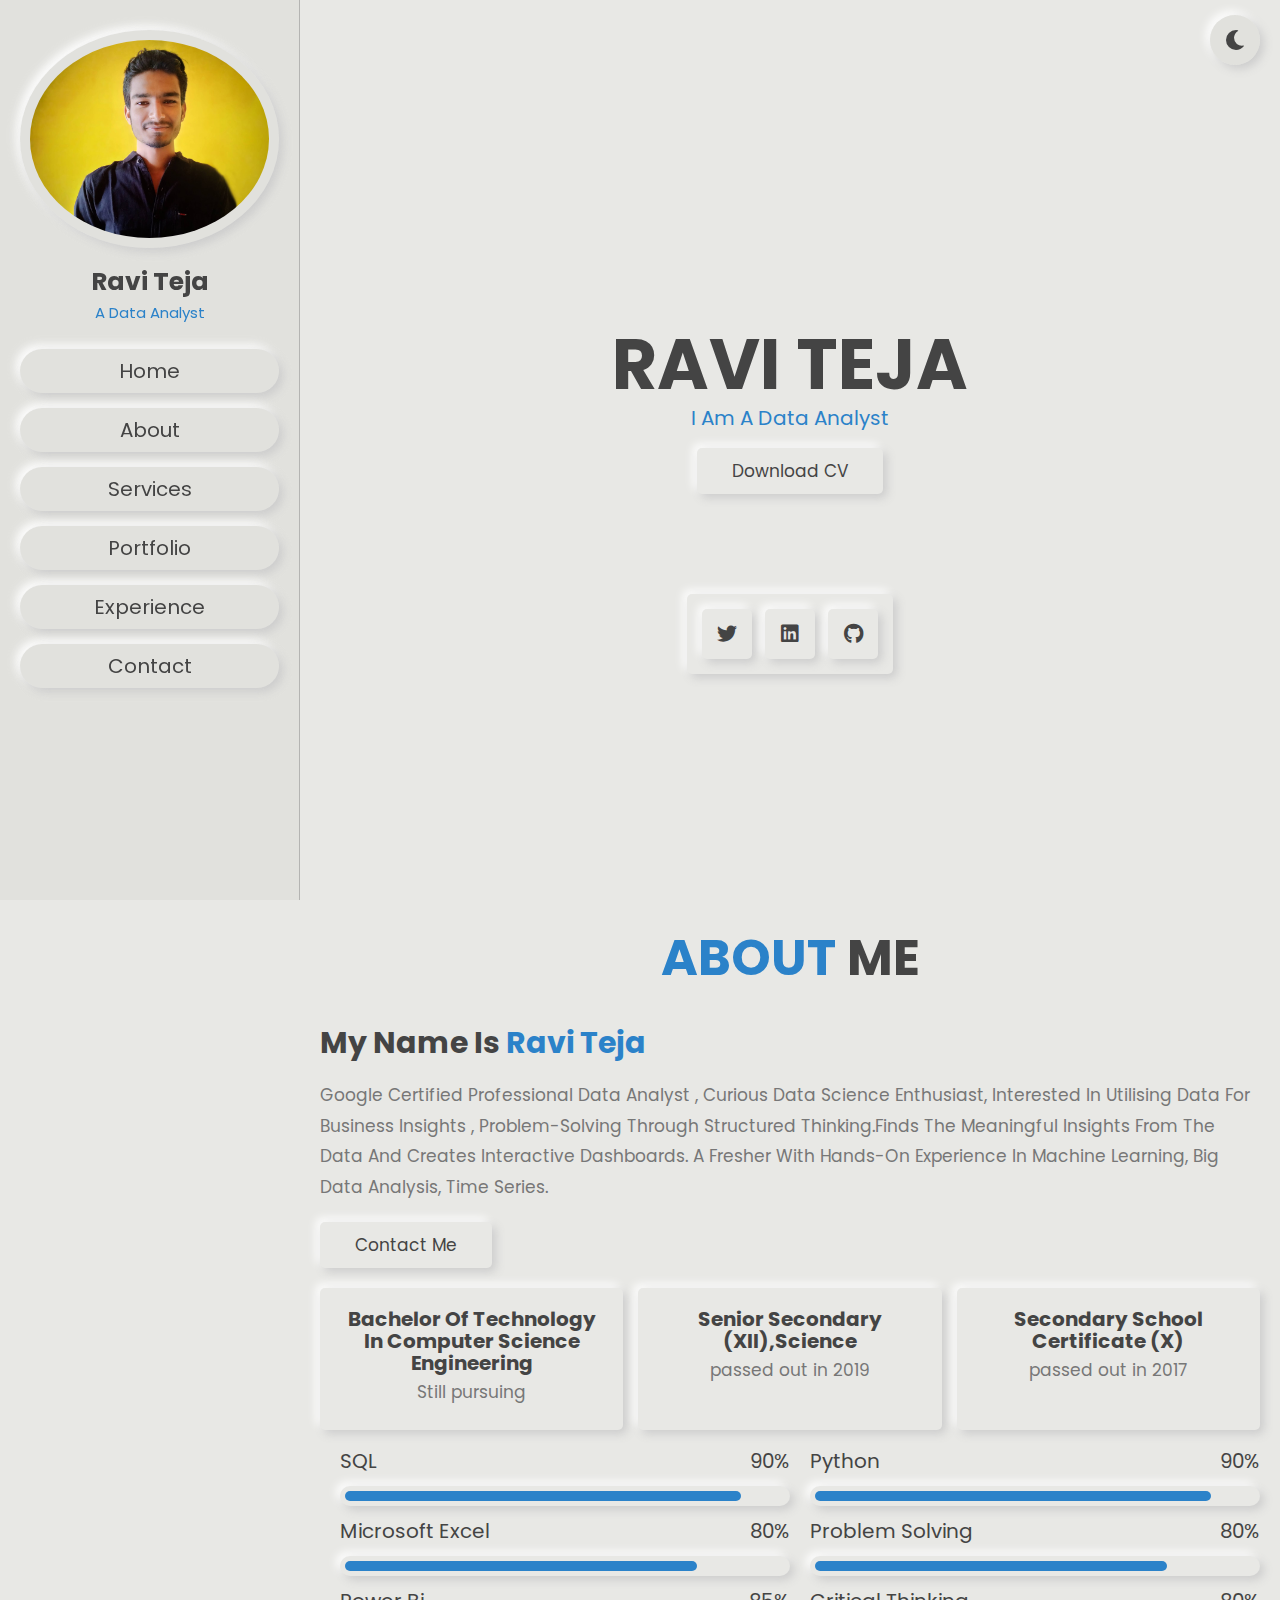
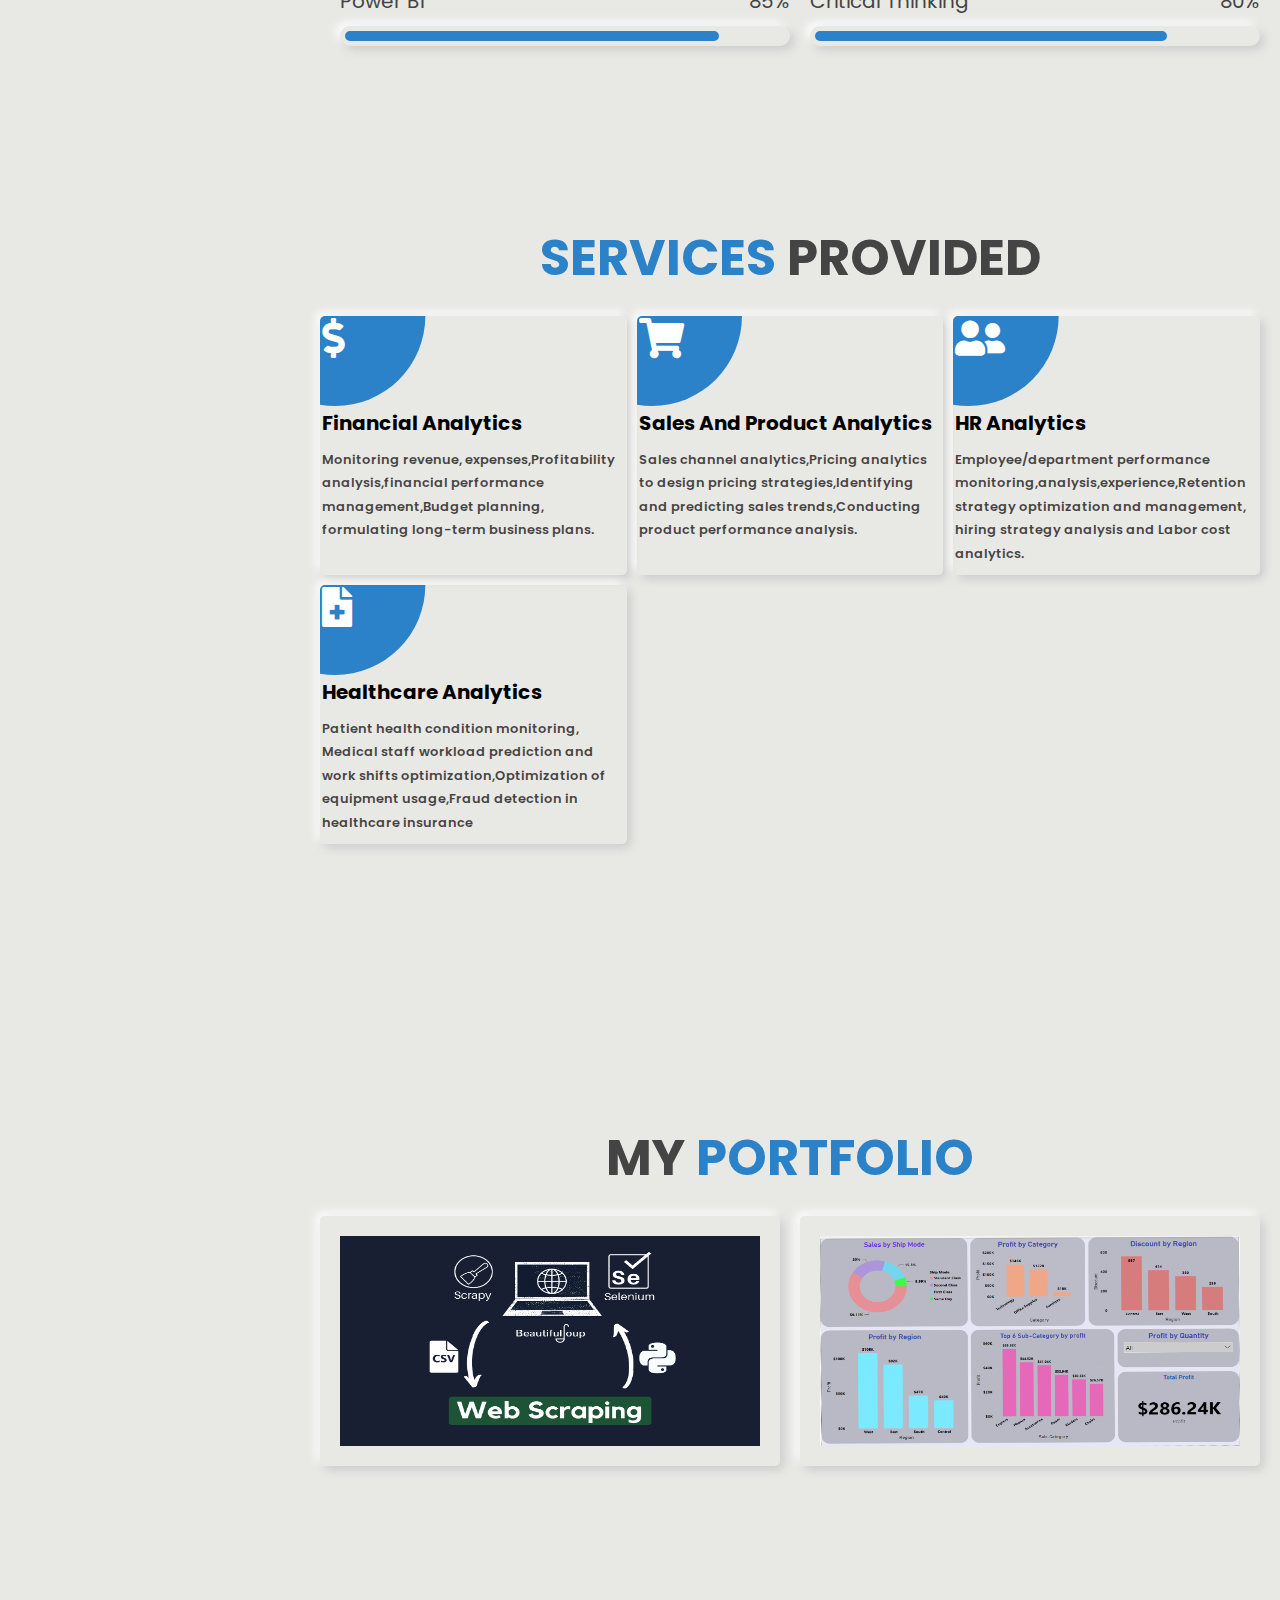
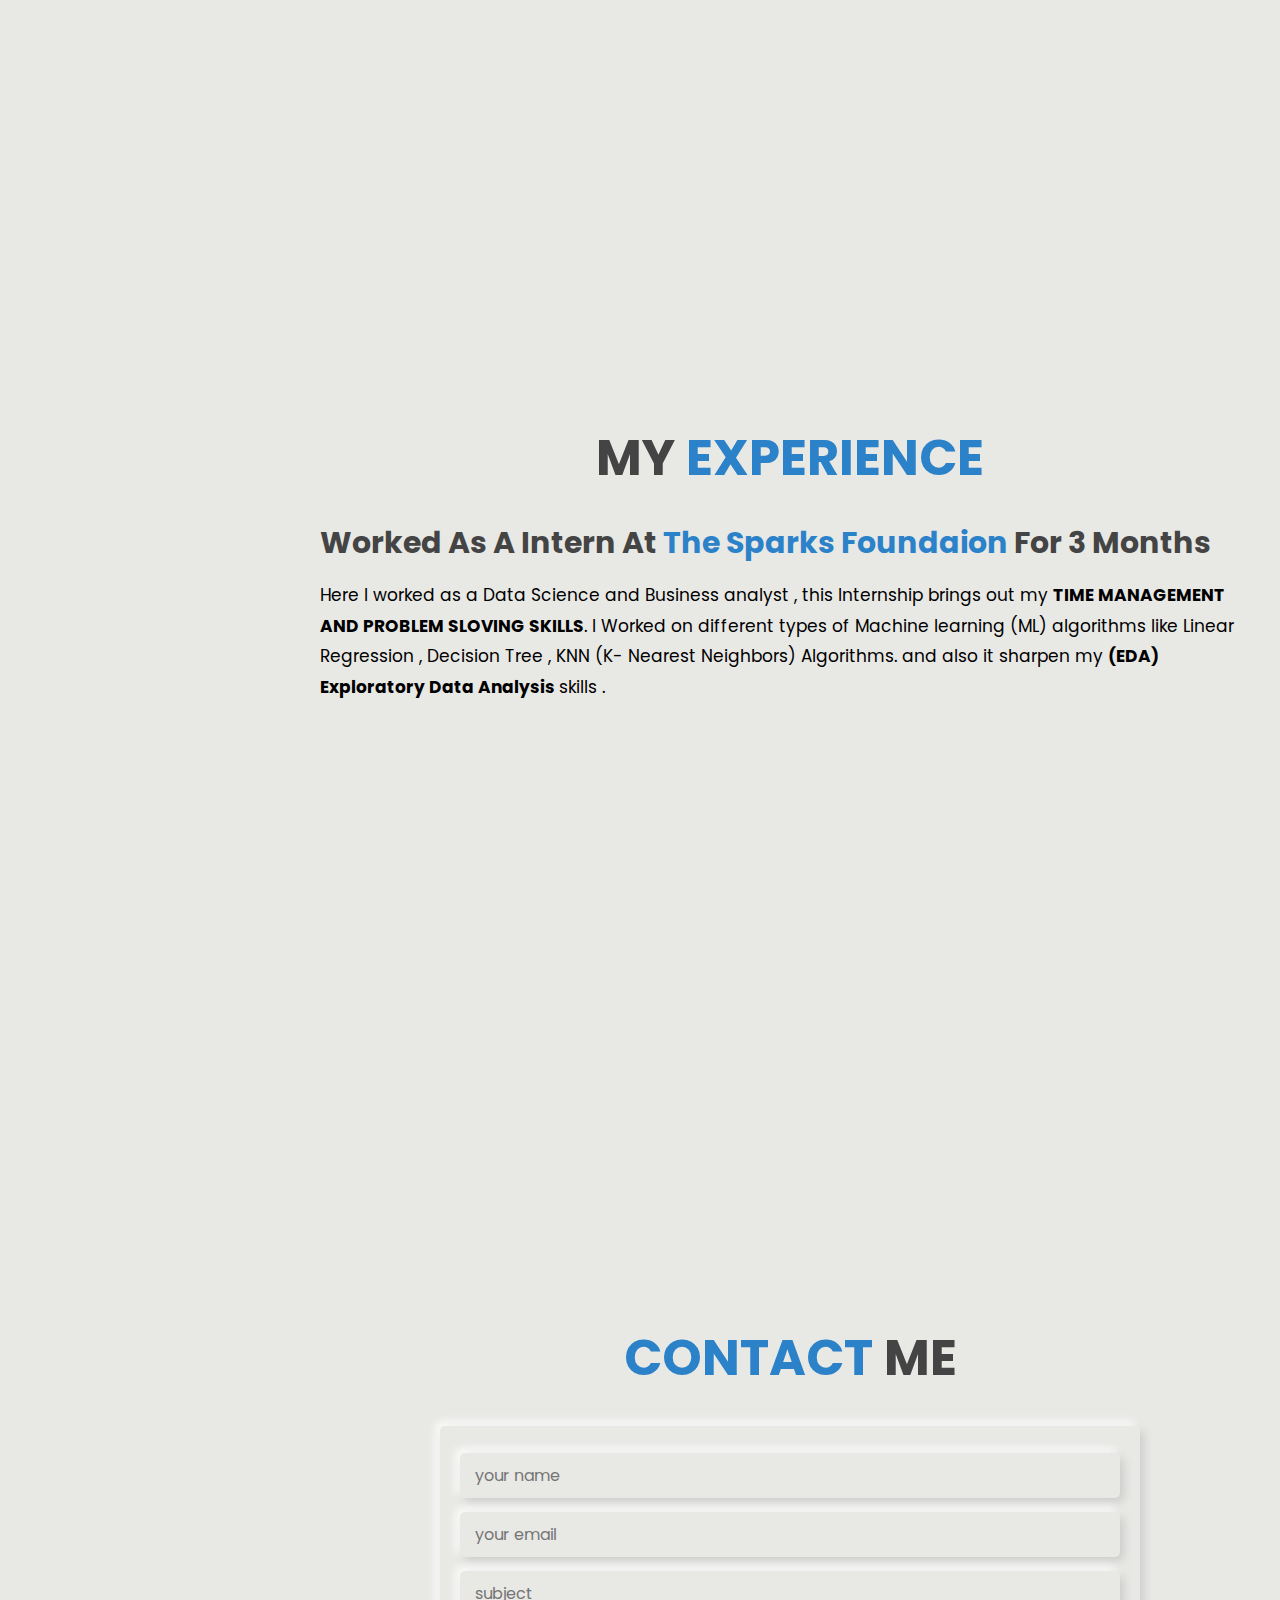
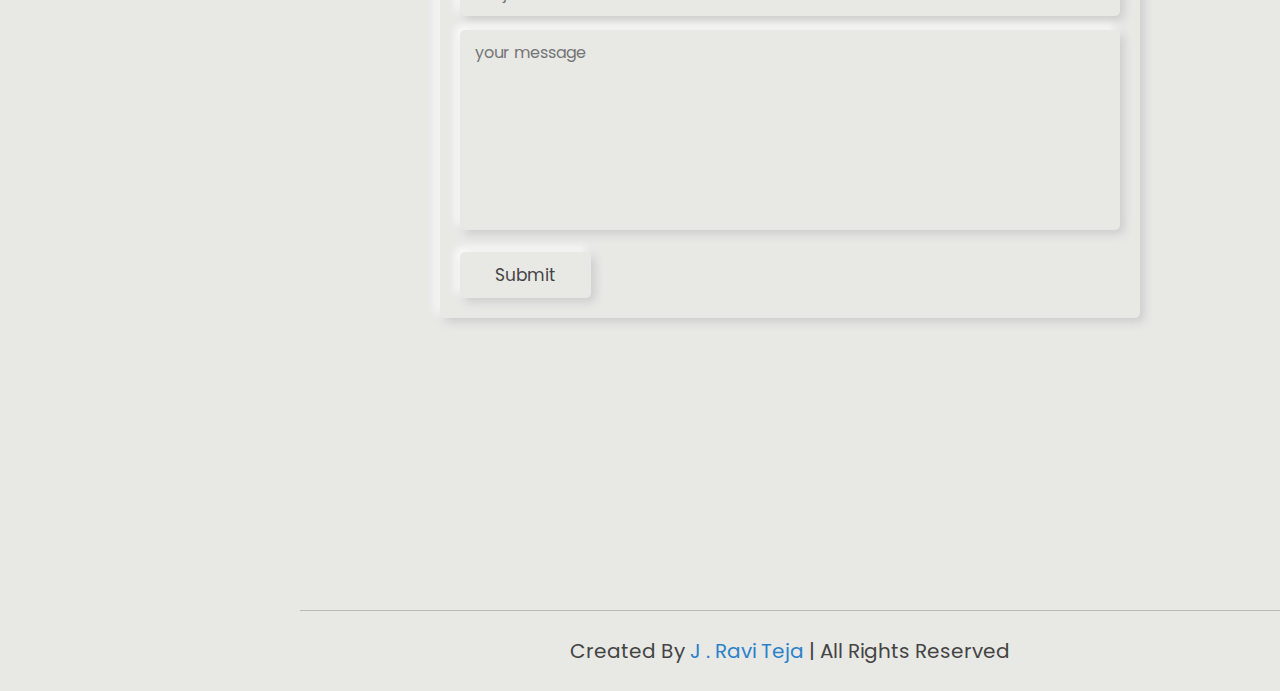
<file: index.html>
<!DOCTYPE html>
<html lang="en">
<head>
    <meta charset="UTF-8">
    <meta http-equiv="X-UA-Compatible" content="IE=edge">
    <meta name="viewport" content="width=device-width, initial-scale=1.0">
    <title>Ravi Teja</title>

    <!-- font awesome cdn link  -->
    <link rel="stylesheet" href="https://cdnjs.cloudflare.com/ajax/libs/font-awesome/5.15.4/css/all.min.css">

    <!-- custom css file link  -->
    <link rel="stylesheet" href="css/style.css">
    <link rel="shortcut icon" href="image/icon.png" type="image/png">

</head>
<body>
    
<!-- header section starts  -->

<header class="header">

    <div class="user">
        <img src="image/profile_1.jpg" alt="">
        <h3>Ravi Teja</h3>
        <p>A Data Analyst</p>
    </div>

    <nav class="navbar">
        <a href="#home">home</a>
        <a href="#about">about</a>
        <a href="#services">services</a>
        <a href="#portfolio">portfolio</a>
        <a href="#Experience">Experience</a>
        <a href="#contact">contact</a>
    </nav>

</header>

<!-- header section ends -->

<div id="menu-btn" class="fas fa-bars"></div>

<!-- theme toggler  -->

<div id="theme-toggler" class="fas fa-moon"></div>

<!-- home section starts  -->

<section class="home" id="home">

    <div class="content">
        <h3>Ravi Teja</h3>
        <p>i am a Data Analyst</p>
        <a href="#" class="btn">download CV</a>
    </div>

    <div class="share">
        <a href="https://twitter.com/Ravi_Teja_99?t=dR33N5Jprx1CRf-QhufUNw&s=08" class="fab fa-twitter"></a>
        <a href="https://www.linkedin.com/in/raviteja-jilkara-a01493225" class="fab fa-linkedin"></a>
        <a href="https://github.com/Raviteja2299" class="fab fa-github"></a>
    </div>

</section>

<!-- home section ends -->

<!-- about section starts  -->

<section class="about" id="about">

    <h1 class="heading"> <span>about</span> me </h1>
<div class="row">
    <div class="content">
        <h3>my name is <span>Ravi Teja</span></h3>
        <p>Google Certified Professional Data Analyst , Curious Data Science Enthusiast, 
            interested In Utilising Data For Business Insights , Problem-Solving Through Structured Thinking.Finds the meaningful insights from the data and creates interactive dashboards.
             A Fresher With Hands-On Experience In Machine Learning, Big Data Analysis, Time Series.</p>
        <a href="#contact" class="btn">contact me</a>
    </div>

</div>
    <div class="row">

     
        <div class="box-container">
            <div class="box">
                <h3>Bachelor of Technology in Computer Science Engineering</h3>
                
                <p>Still pursuing</p>
            </div>
            <div class="box">
                <h3>Senior Secondary (XII),Science</h3>
                <p>passed out in 2019</p>
            </div>
            <div class="box">
                <h3>Secondary School Certificate (X)</h3>
                <p>passed out in 2017</p>
           
            </div>
      </div>  
    </div>
    <p><br> 
    
    </p>
<div class="tab">
    <div class="row">
        <p></p>
        <div class="progress">
            <h3> SQL <span>90%</span> </h3>
            <div class="bar bar-2-1"><span></span></div>
            <h3>Microsoft Excel <span>80%</span> </h3>
            <div class="bar bar-2-2"><span></span></div>
            <h3> power Bi <span>85%</span> </h3>
            <div class="bar bar-2-3"><span></span></div>
        </div>

        <div class="progress">
            <h3> Python <span>90%</span> </h3>
            <div class="bar bar-1-1"><span></span></div>
            <h3> Problem Solving <span>80%</span> </h3>
            <div class="bar bar-1-2"><span></span></div>
            <h3> Critical Thinking <span>80%</span> </h3>
            <div class="bar bar-1-3"><span></span></div>
        </div>
    
    
       
       
       
    </div>

</section>

<!-- about section ends -->

<!-- services section starts  -->

<section class="services" id="services">

    <h1 class="heading"> <span>services</span> Provided </h1>

    <div class="box-container">

        <div class="box">
            <i class="fas fa-dollar-sign"></i>
            <h3>Financial analytics</h3>
            <p>Monitoring revenue, expenses,Profitability analysis,financial performance management,Budget planning, formulating long-term business plans.</p>
        </div>

        <div class="box">
            <i class="fas fa-shopping-cart"></i>
            <h3>Sales and product analytics</h3>
            <p>Sales channel analytics,Pricing analytics to design pricing strategies,Identifying and predicting sales trends,Conducting product performance analysis.</p>
        </div>

        <div class="box">
            <i class="fas fa-user-friends"></i>
            <h3>HR analytics</h3>
            <p>Employee/department performance monitoring,analysis,experience,Retention strategy optimization and management, hiring strategy analysis and Labor cost analytics.</p>
        </div>

        <div class="box">
            <i class="fas fa-file-medical"></i>
            <h3>Healthcare analytics</h3>
            <p>Patient health condition monitoring, Medical staff workload prediction and work shifts optimization,Optimization of equipment usage,Fraud detection in healthcare insurance</p>
        </div>


    </div>

</section>

<!-- services section ends -->

<!-- portfolio section starts  -->

<section class="portfolio" id="portfolio">

    <h1 class="heading"> my <span>portfolio</span> </h1>

    <div class="box-container">

        <a href="https://github.com/Raviteja2299/web_scraping_with_beautifulsoup-">
            <div class="box">
                <img src="image/web_scraping_image.png" alt="">
               
                <div class="content">
                    <h3>Web Scraping</h3>
                    <h2>Web scraping is an automatic method to obtain large amounts of data from websites. Most of this data is unstructured data in an HTML format which is then converted into structured data in a spreadsheet or a database so that it can be used in various applications.</h2>
                </div>
            </div>   
        </a>


        <a href="https://github.com/Raviteja2299/The_sparks_foundation_internship/blob/main/Task_3/dashboard.pbix">
            <div class="box">
                <img src="image/dashboard.png" alt="">
               
                <div class="content">
                    <h3> Dashboard</h3>
                    <h2>The dashboard is a highly interactive and dynamic .It represents the total sales , profit by category , profit by region ,top 6 most profit categoty..etc,</h2>
                </div>
            </div>   
        </a>
        

</section>

<!-- portfolio section ends -->
<!--Experience start-->

<section  class="Experience" id="Experience">
    <h1 class="heading"> My <span>Experience</span></h1>
<div class="row">
    <div class="content">
        <h3>Worked as a Intern at <span>The Sparks Foundaion <b style="color:var(--black); font-weight: 700;"> For 3 Months</b></span></h3> 
                <p>Here I worked as a Data Science and Business analyst , this Internship brings out my <b style="color: Black;"> 
                    TIME MANAGEMENT AND PROBLEM SLOVING SKILLS</b>. I Worked on different types of Machine learning (ML) algorithms like Linear Regression , Decision Tree , KNN (K- Nearest Neighbors) Algorithms.
                and also it sharpen my  <b style="color: Black;"> (EDA) Exploratory data analysis </b> skills .
                </p>
        
    </div>

 
</div>
    

</section>



<!--Experience ends-->
<!-- contact section starts -->

<section class="contact" id="contact">

    <h1 class="heading"> <span>contact</span> me </h1>

    <form action="mail.php" method = "post">
        <input  name="name"  type="text"  placeholder="your name" class="box" >
        <input name="email"  type="email" placeholder="your email" class="box" name="email">
        <input name="subject" type="text" placeholder="subject" class="box" >
        <textarea name="message" class="box" placeholder="your message" id="" cols="30" rows="10" ></textarea>
        <input type="submit" value="Submit" class="btn">
    </form>

</section>

<!-- contact section ends -->

<div class="credits"> created by <span>J . Ravi Teja</span> | all rights reserved </div>



<!-- custom js file link  -->
<script src="js/script.js"></script>

</body>
</html>
</file>
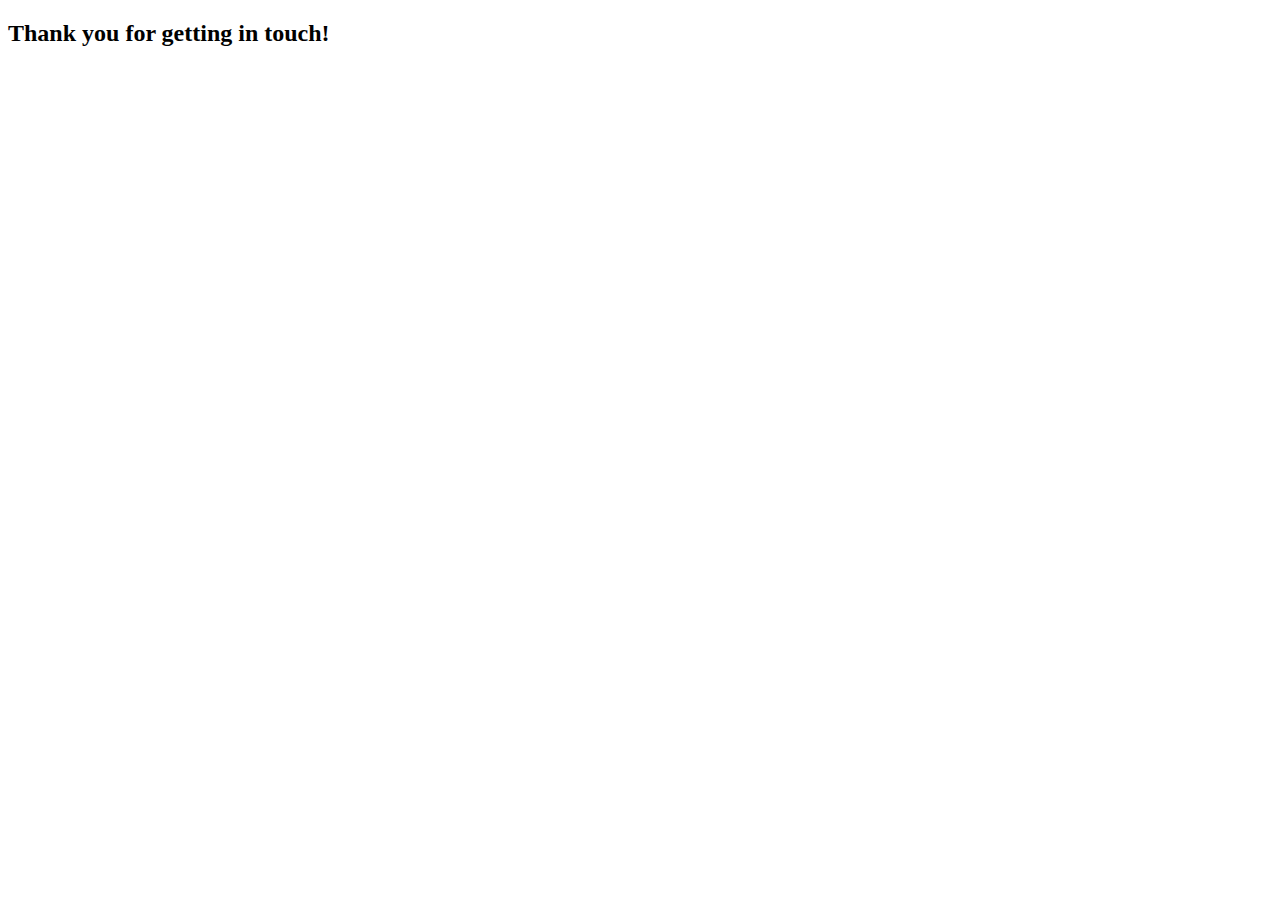
<file: thankyou.html>
<!DOCTYPE html>
<html lang="en">
<head>
    <meta charset="UTF-8">
    <meta http-equiv="X-UA-Compatible" content="IE=edge">
    <meta name="viewport" content="width=device-width, initial-scale=1.0">
    <title>Thank you</title>
</head>
<body>
    <h2>Thank you for getting in touch! </h2>
</body>
</html>
</file>
<file: css/style.css>
@import url('https://fonts.googleapis.com/css2?family=Poppins:wght@100;200;300;400;500;600;700&display=swap');

:root{
    --green:#2b82c9;
    --black:#444;
    --light-color:#777;
    --bg-color:#dddddab0;
    --border:.1rem solid rgba(0,0,0,.2);
    --box-shadow:.4rem .4rem 1rem #ccc,
                -.4rem -.4rem 1rem #fff;
    --box-shadow-inset:.4rem .4rem 1rem #ccc inset,
                      -.4rem -.4rem 1rem #fff inset;
}

*{
    font-family: 'Poppins', sans-serif;
    margin:0; padding:0;
    box-sizing: border-box;
    outline: none; border:none;
    text-decoration: none;
    text-transform: capitalize;
    transition: .2s linear;
}

html{
    font-size: 62.5%;
    overflow-x: hidden;
    scroll-behavior: smooth;
}

body{
    background: var(--bg-color);
    padding-left: 30rem;
}

body.active{
    --black:#fff;
    --light-color:#ddd;
    --bg-color:#222;
    --border:.1rem solid rgba(0,0,0,.4);
    --box-shadow:.4rem .4rem 1rem #111,
                -.4rem -.4rem 1rem #333;
    --box-shadow-inset:.4rem .4rem 1rem #111 inset,
                      -.4rem -.4rem 1rem #333 inset;
}

section{
    min-height: 100vh;
    padding:2rem;
}

.btn{
    margin-top: 1rem;
    display: inline-block;
    padding:1rem 3.5rem;
    border-radius: .5rem;
    font-size: 1.7rem;
    cursor: pointer;
    background: none;
    color:var(--black);
    box-shadow: var(--box-shadow);
}

.btn:hover{
    box-shadow: var(--box-shadow-inset);
    color:var(--green);
}

.heading{
    text-align: center;
    font-size: 5rem;
    color:var(--black);
    text-transform: uppercase;
    padding-bottom: 2rem;
}

.heading span{
    color:var(--green);
    text-transform: uppercase;
}

.header{
    position: fixed;
    top:0; left: 0;
    z-index: 999;
    background: var(--bg-color);
    width: 30rem;
    border-right: var(--border);
    height: 100%;
    padding:2rem;
    text-align: center;
}

.header .user img{
    margin:1rem 0;
    border:1rem solid transparent;
    border-radius: 50%;
    height: 100%;
    width: 100%;
    box-shadow: var(--box-shadow);
}

.header .user h3{
    color:var(--black);
    font-size: 2.5rem;
}

.header .user p{
    color:var(--green);
    font-size: 1.5rem;
}

.header .navbar{
    padding-top: 1rem;
}

.header .navbar a{
    display: block;
    margin:1.5rem 0;
    padding:.7rem;
    border-radius: 5rem;
    font-size: 2rem;
    box-shadow: var(--box-shadow);
    color:var(--black);
}

.header .navbar a:hover{
    box-shadow: var(--box-shadow-inset);
    color: var(--green);
}

#menu-btn{
    position: fixed;
    top:1.5rem; left: 2rem;
    z-index: 1000;
    height: 5rem;
    width: 5rem;
    line-height: 5rem;
    border-radius: 50%;
    font-size: 2rem;
    cursor: pointer;
    box-shadow: var(--box-shadow);
    text-align: center;
    color:var(--black);
    background: var(--bg-color);
    display: none;
}

#menu-btn:hover{
    color:var(--green);
    box-shadow: var(--box-shadow-inset);
}

#theme-toggler{
    position: fixed;
    top:1.5rem; right: 2rem;
    z-index: 1000;
    height: 5rem;
    width: 5rem;
    line-height: 5rem;
    border-radius: 50%;
    font-size: 2rem;
    cursor: pointer;
    box-shadow: var(--box-shadow);
    text-align: center;
    color:var(--black);
    background: var(--bg-color);
}

#theme-toggler:hover{
    color:var(--green);
    box-shadow: var(--box-shadow-inset);
}

.home{
    display: flex;
    flex-flow: column;
    align-items: center;
    justify-content: center;
    text-align: center;
}

.home .content h3{
    font-size: 7rem;
    color:var(--black);
    line-height: 1.1;
    text-transform: uppercase;
}

.home .content p{
    font-size: 2rem;
    color:var(--green);
    padding-bottom: .5rem;
}

.home .share{
    position: relative;
    top: 10rem;
    border-radius: .5rem;
    box-shadow: var(--box-shadow);
    padding:1rem;
}

.home .share a{
    height: 5rem;
    width: 5rem;
    line-height: 5rem;
    box-shadow: var(--box-shadow);
    margin:.5rem;
    font-size: 2rem;
    color:var(--black);
    border-radius: .5rem;
}

.home .share a:hover{
    box-shadow: var(--box-shadow-inset);
    color:var(--green);
}

.about .row{
    display: flex;
    align-items: center;
    flex-wrap: wrap-reverse;
    gap:2rem;
}

.about .row .box-container{
    flex:1 1 40rem;
    display: flex;
    gap:1.5rem;
    flex-wrap: wrap;
}

.about .row .box-container .box{
    flex:1 1 18rem;
    text-align: center;
    padding:2rem;
    border-radius: .5rem;
    box-shadow: var(--box-shadow);
}

.about .row .box-container .box h3{
    font-size: 2rem;
    color:var(--black);
    line-height: 1.1;
}

.about .row .box-container .box p{
    font-size: 1.7rem;
    color:var(--light-color);
    padding:.5rem 0;
    text-transform:  none;
}

.about .row .content{
    flex:1 1 40rem;
}

.about .row .content h3{
    font-size: 3.0rem;
    color:var(--black);
    line-height: 1.8;
}

.about .row .content h3 span{
    color:var(--green);
}

.about .row .content p{
    font-size: 1.7rem;
    color:var(--light-color);
    line-height: 1.8;
    padding:1rem 0;
}

.about .row:nth-child(3){
    padding-top: 2rem;
}

.about .row .progress{
    flex:1 1 40rem;
}

.about .row .progress h3{
    color:var(--black);
    font-weight: normal;
    font-size: 2rem;
    display:flex;
    align-items: center;
    justify-content: space-between;
}

.about .row .progress .bar{
    box-shadow: var(--box-shadow);
    border-radius: 5rem;
    height:2rem;
    padding:.5rem;
    margin:1rem 0;
}

.about .row .progress .bar span{
    display: block;
    height: 100%;
    background: var(--green);
    border-radius: 5rem;
}

.about .row .progress .bar-1-1 span{
    width: 90%;
}

.about .row .progress .bar-1-2 span{
    width: 80%;
}

.about .row .progress .bar-1-3 span{
    width: 80%;
}

.about .row .progress .bar-2-1 span{
    width: 90%;
}

.about .row .progress .bar-2-2 span{
    width: 80%;
}

.about .row .progress .bar-2-3 span{
    width: 85%;
}

.services .box-container{
    display: grid;
    grid-template-columns: repeat(auto-fit, minmax(27rem, 1fr));
    gap:1rem;
}

.services .box-container .box{
    padding:.2rem;
    border-radius: .5rem;
    box-shadow: var(--box-shadow);
    position: relative;
    z-index: 0;
    overflow:hidden;
}

.services .box-container .box i{
    font-size:4rem;
    padding-bottom: 5rem;
    color:#fff;
}

.services .box-container .box h3{
    font-size:2rem;
    padding-bottom: 1rem;
    color:rgb(0, 0, 0);
}

.services .box-container .box {
    font-size:2rem;
    padding-bottom: 1rem;
    color:var(--black);
}

.services .box-container .box p{
    font-size:1.3rem;
    line-height: 1.8;
    font-weight: 600;
    
    color:rgba(5, 1, 1, 0.719);
    text-transform: none;
}

.services .box-container .box::before{
    content: '';
    position: absolute;
    top:0; left: 0;
    height: 100%;
    width: 100%;
    background: var(--green);
    z-index: -1;
    clip-path: circle(9rem at 5% 0%);
    transition: .3s linear;
}

.services .box-container .box:hover::before{    
    clip-path: circle(100%);
}

.services .box-container .box:hover > *{
    color:#fff;
}

.portfolio .box-container{
    display: grid;
    grid-template-columns: repeat(auto-fit, minmax(27rem, 1fr));
    gap:2rem;
}

.portfolio .box-container .box{
    height: 25rem;
    border-radius: .5rem;
    overflow:hidden;
    box-shadow: var(--box-shadow);
    position: relative;
    border:2rem solid transparent;
}

.portfolio .box-container .box img{
    height: 100%;
    width: 100%;
    object-fit: inherit;
}

.portfolio .box-container .box .content{
    position: absolute;
    top:0; left: 0;
    height: 100%;
    width: 100%;
    background: var(--bg-color);
    display: grid;
    place-items: center;
    transform: scale(0);
}

.portfolio .box-container .box:hover .content{
    transform: scale(1);
}

.portfolio .box-container .box .content h3{
    font-size: 2.0rem;
    color:black;
    text-transform: uppercase;
    transform: translateY(-3rem);
    opacity: 0;
    transition-delay: .2s;
}
.portfolio .box-container .box .content h2{
color: rgba(0, 0, 0, 0.705);
text-transform:  none;
}
.portfolio .box-container .box:hover .content h3{
    transform: translateY(0rem);
    opacity: 1;
}


.Experience .row .content{
    flex:1 1 40rem;
}

.Experience .row .content h3{
    font-size: 3.0rem;
    color:var(--black);
    line-height: 1.8;
}

.Experience .row .content h3 span{
    color:var(--green);
}

.Experience .row .content p{
    font-size: 1.7rem;
    color:black;
    line-height: 1.8;
    padding:1rem 0;
    text-transform: none;
}












.contact form{
    margin:1rem auto;
    max-width: 70rem;
    border-radius: .5rem;
    box-shadow: var(--box-shadow);
    padding:2rem;
}

.contact form .box{
    padding:1rem 1.5rem;
    width:100%;
    background: none;
    color:var(--black);
    font-size: 1.6rem;
    text-transform: none;
    margin:.7rem 0;
    box-shadow: var(--box-shadow);
    border-radius: .5rem;
}

.contact form textarea{
    height: 20rem;
    resize: none;
}

.contact form .box:focus{
    box-shadow: var(--box-shadow-inset);
}

.credits{
    font-size: 2rem;
    text-align: center;
    padding:2.5rem 1rem;
    margin-top: 1rem;
    border-top: var(--border);
    color:var(--black);
}

.credits span{
    color: var(--green);
}
















/* media queries  */

@media (max-width:991px){

    html{
        font-size: 55%;
    }

    body{
        padding-left: 0;
    }

    .header{
        left:-110%;
    }

    .header.active{
        left:0%;
        transition: .4s linear;
    }

    #menu-btn{
        display: initial;
    }

}

@media (max-width:450px){

    html{
        font-size: 50%;
    }

    .header{
        width:100%;
        border-right: 0;
    }

}
</file>
